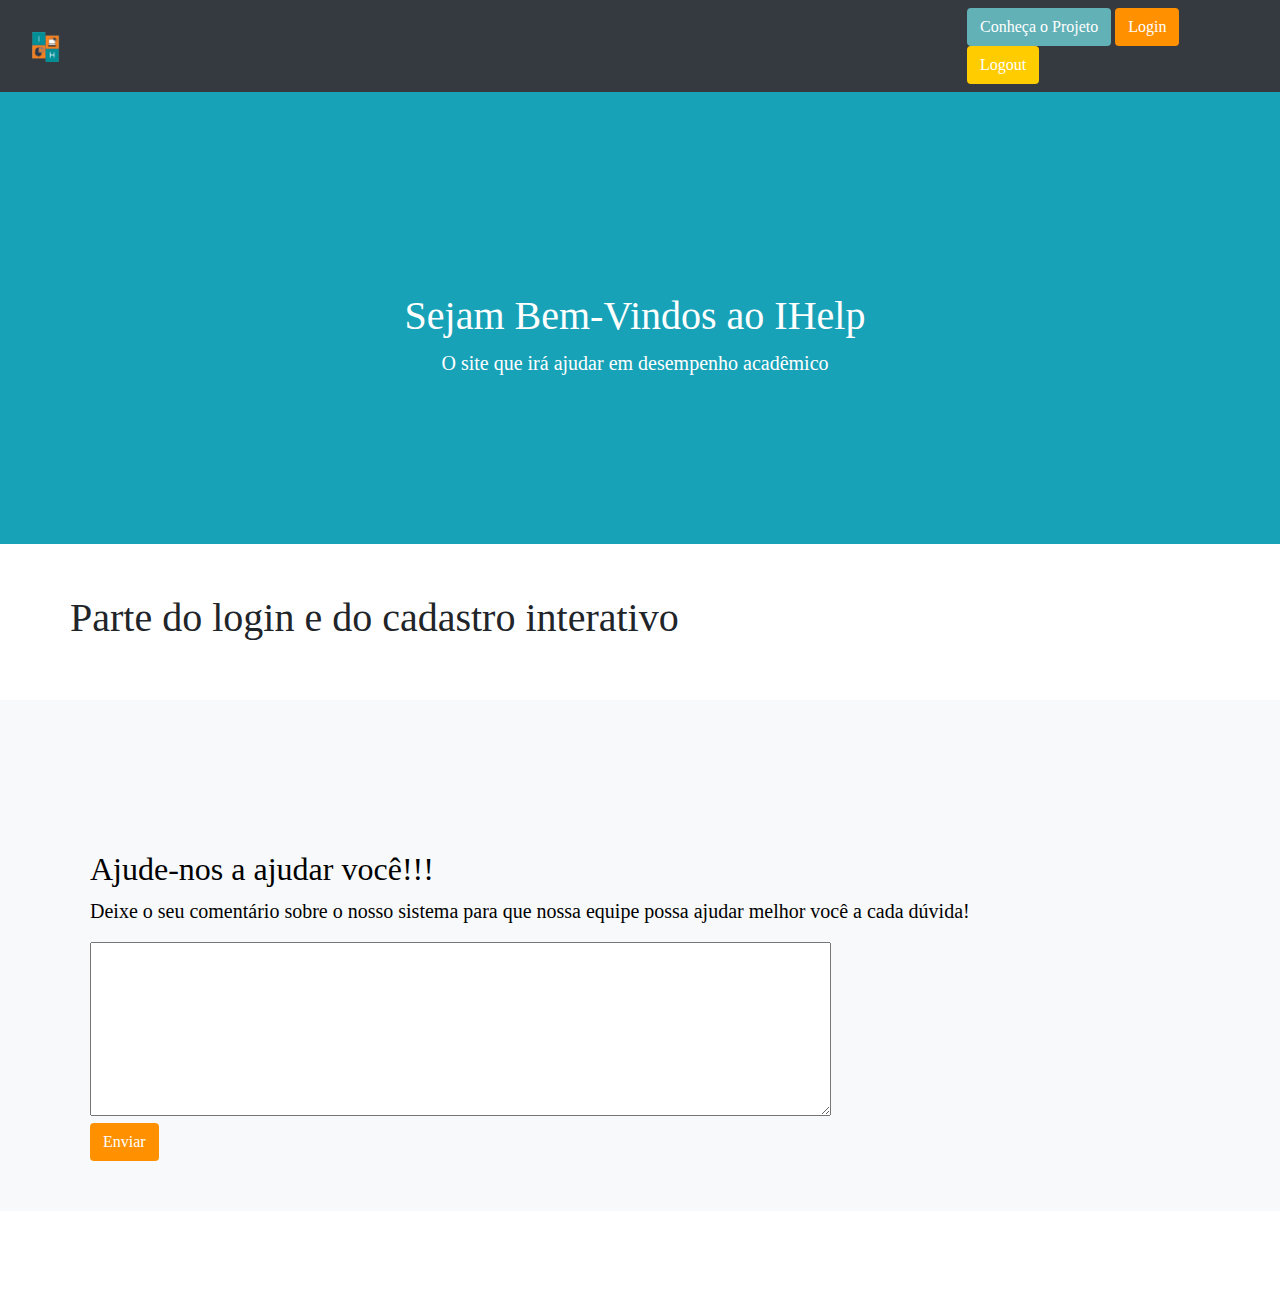
<file: index.html>
<!DOCTYPE html>
<html>
<head>
	<meta charset="utf-8">

	<link rel="icon" type="imagem/png" href="icone.png">

	<title>IHelp</title>

	<link rel="stylesheet" href="https://stackpath.bootstrapcdn.com/bootstrap/4.3.1/css/bootstrap.min.css" integrity="sha384-ggOyR0iXCbMQv3Xipma34MD+dH/1fQ784/j6cY/iJTQUOhcWr7x9JvoRxT2MZw1T" crossorigin="anonymous">

	<meta name="viewport" content="width=device-width, initial-scale=1, shrink-to-fit=no">

	<link rel="stylesheet" type="text/css" href="stylenavbar.css">

	<link rel="stylesheet" type="text/css" href="styleindex.css">
</head>
<body>
	<nav class="navbar bg-dark">
		<nav class="col-3 col-md-3">
			<a class="navbar-brand" href="index.html">
				<img src="logooficial.png" width="30" height="30" class="img-fluid text-white" alt="logooficial">
			</a>
		</nav>

		<nav class="col-9 col-md-3">
			<a href="conhecaoprojeto.html"><button type="button" class="btn">Conheça o Projeto</button></a>
			<a href="entrar.html"><button type="button" class="login btn">Login</button></a>
			<a href="index.html"><button type="button" class="logout btn">Logout</button></a>
		</nav>
	</nav>

	<header class="bg-info text-white">
    	<div class="container text-center">
     		<h1>Sejam Bem-Vindos ao IHelp</h1>
      		<p class="lead">O site que irá ajudar em desempenho acadêmico</p>
    	</div>
  	</header>

    <div class="container">
      <div class="row">
        <div class="col-12 ">
          <h1>Parte do login e do cadastro interativo </h1>
        </div>
      </div>
    </div>

  	<nav class="comentario bg-light">
  	<div class="container espacamento row">
  		<div class="col-12">
  			<h2>Ajude-nos a ajudar você!!!</h2>
  		</div>
  		<div class="col-12">
  			<p class="lead">Deixe o seu comentário sobre o nosso sistema para que nossa equipe possa ajudar melhor você a cada dúvida!</p>
  			<form class="text">
  				<textarea class="estilotextarea" cols="80" rows="7"> </textarea>
  				<button type="button" class="btn enviar" name="Enviar">Enviar</button>
  			</form>
  		</div>
  	</div>
  	</nav>
  	<nav class="">
  		
  	</nav>
    <div class="container">
 	    <div class="row">
        <!-- <div class="col-lg-8 mx-auto">
          <h2>Desenvolvedores</h2>
          <div class="container-fluid">
          	<div class="row">
          		<div class="col-lg-3 col-md-3 col-sm-3"> 
          			<img  class="img-fluid" src="imgs/coodenador.jpg"/> 
          			<h5 class="fotos">Eberton Marinho</h5>
          			<h6 class="fotos">Coodenador</h6>
          		</div>
          		<div class="col-lg-3 col-md-3 col-sm-3"> 
          			<img  class="img-fluid" src="imgs/pesquisador1.jpeg" /> 
          			<h5 class="fotos">Douglas Nunes</h5>
          			<h6 class="fotos">Pesquisador</h6>
          		</div>
				<div class="col-lg-3 col-md-3 col-sm-3"> 
					<img class="img-fluid" src="imgs/pesquisador2.jpg" /> 
					<h5 class="fotos">Matheus Lima</h5>
          			<h6 class="fotos">Pesquisador</h6>
				</div>
				<div class="col-lg-3 col-md-3 col-sm-3"> 
					<img  class="img-fluid" src="imgs/pesquisador3.jpeg" /> 
					<h5 class="fotos">Rílyan Mª Henrique</h5>
          			<h6 class="fotos">Pesquisadora</h6>
				</div>
				<div class="col-lg-3 col-md-3 col-sm-3"> <img width=500 height=500 class="img-fluid" src="imgs/pesquisador4.jpeg" /> 
					<h5 class="fotos">Michelle Valdivino</h5>
          			<h6 class="fotos">Pesquisadora</h6>
				</div>
          	</div>
          </div>
        </div>
      </div>
    </div> -->


    <script src="https://code.jquery.com/jquery-3.3.1.slim.min.js" integrity="sha384-q8i/X+965DzO0rT7abK41JStQIAqVgRVzpbzo5smXKp4YfRvH+8abtTE1Pi6jizo" crossorigin="anonymous"></script>
	<script src="https://cdnjs.cloudflare.com/ajax/libs/popper.js/1.14.7/umd/popper.min.js" integrity="sha384-UO2eT0CpHqdSJQ6hJty5KVphtPhzWj9WO1clHTMGa3JDZwrnQq4sF86dIHNDz0W1" crossorigin="anonymous"></script>
	<script src="https://stackpath.bootstrapcdn.com/bootstrap/4.3.1/js/bootstrap.min.js" integrity="sha384-JjSmVgyd0p3pXB1rRibZUAYoIIy6OrQ6VrjIEaFf/nJGzIxFDsf4x0xIM+B07jRM" crossorigin="anonymous"></script>
</body>
</html>
</file>
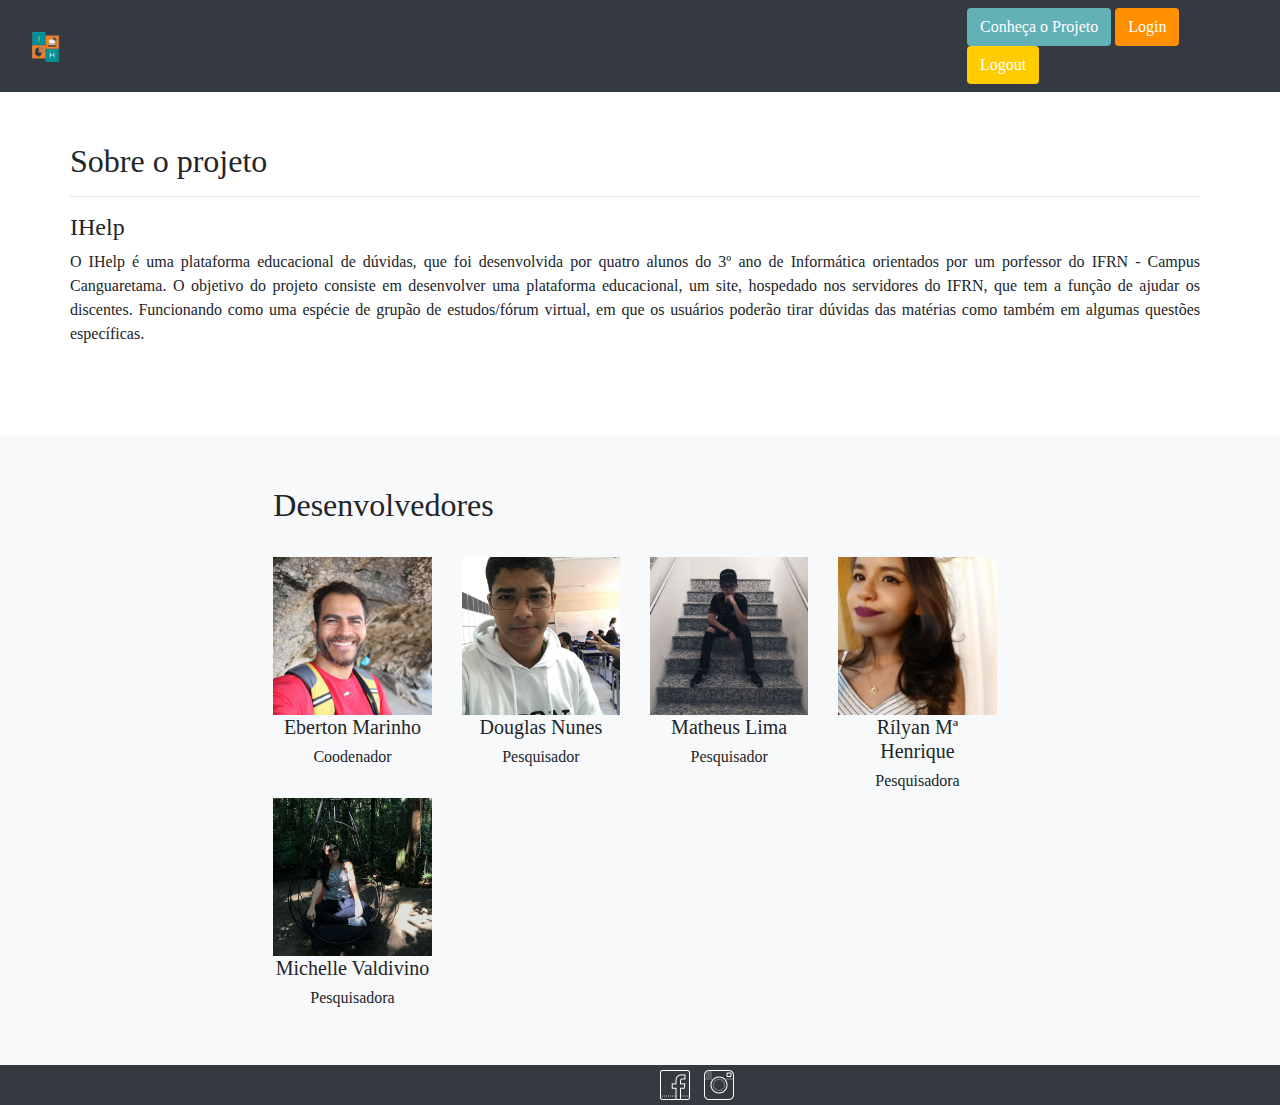
<file: conhecaoprojeto.html>
<!DOCTYPE html>
<html>
<head>
	<meta charset="utf-8">

	<link rel="icon" type="imagem/png" href="icone.png">

	<title>IHelp</title>

	<link rel="stylesheet" href="https://stackpath.bootstrapcdn.com/bootstrap/4.3.1/css/bootstrap.min.css" integrity="sha384-ggOyR0iXCbMQv3Xipma34MD+dH/1fQ784/j6cY/iJTQUOhcWr7x9JvoRxT2MZw1T" crossorigin="anonymous">

	<meta name="viewport" content="width=device-width, initial-scale=1, shrink-to-fit=no">

	<link rel="stylesheet" type="text/css" href="styleindex.css">

	<link rel="stylesheet" type="text/css" href="styleconhecaoprojeto.css">
</head>
<body>
	<nav class="navbar navbar bg-dark">
		<nav class="col-3 col-md-3">
			<a class="navbar-brand" href="index.html">
				<img src="logooficial.png" width="30" height="30" alt="logooficial">
			</a>
		</nav>

		<nav class="col-9 col-md-3">
			<a href="conhecaoprojeto.html"><button type="button" class="btn">Conheça o Projeto</button></a>
			<a href="entrar.html"><button type="button" class="login btn">Login</button></a>
			<a href="index.html"><button type="button" class="logout btn">Logout</button></a>
		</nav>
	</nav>
	    <div class="container">
	      <div class="row">
	        <div class="col-12 col-md-12">
	          <h2>Sobre o projeto</h2><hr>
	          <h4>IHelp</h4>
	          <p class="p">O IHelp é uma plataforma educacional de dúvidas, que foi desenvolvida por quatro alunos do 3º ano de Informática orientados por um porfessor do IFRN - Campus Canguaretama. O objetivo do projeto consiste em desenvolver uma plataforma educacional, um site, hospedado nos servidores do IFRN, que tem a função de ajudar os discentes. Funcionando como uma espécie de grupão de estudos/fórum virtual, em que os usuários poderão tirar dúvidas das matérias como também em algumas questões específicas.</p>
	        </div>
	      </div>
	    </div>
	</br>
	<nav class="bg-light">
		<div class="container">
	        <div class="col-lg-8 mx-auto">
	          	<h2>Desenvolvedores</h2>
	          </br>
	          		<div class="row">
	          			<div class="col-lg-3 col-md-3 col-sm-3"> 
	          				<img  class="img-fluid" src="imgs/coodenador.jpg"/> 
	          				<h5 class="fotos">Eberton Marinho</h5>
	          				<h6 class="fotos">Coodenador</h6>
	          			</div>
	          			<div class="col-lg-3 col-md-3 col-sm-3"> 
	          				<img  class="img-fluid" src="imgs/pesquisador1.jpeg" /> 
	          				<h5 class="fotos">Douglas Nunes</h5>
		          			<h6 class="fotos">Pesquisador</h6>
	          			</div>
						<div class="col-lg-3 col-md-3 col-sm-3"> 
							<img class="img-fluid" src="imgs/pesquisador2.jpg" /> 
							<h5 class="fotos">Matheus Lima</h5>
	          				<h6 class="fotos">Pesquisador</h6>
						</div>
						<div class="col-lg-3 col-md-3 col-sm-3"> 
							<img  class="img-fluid" src="imgs/pesquisador3.jpeg" /> 
							<h5 class="fotos">Rílyan Mª Henrique</h5>
	          				<h6 class="fotos">Pesquisadora</h6>
						</div>
						<div class="col-lg-3 col-md-3 col-sm-3"> <img width=500 height=500 class="img-fluid" src="imgs/pesquisador4.jpeg" /> 
							<h5 class="fotos">Michelle Valdivino</h5>
	          				<h6 class="fotos">Pesquisadora</h6>
						</div>
	          		</div>
	        	</div>
	        </div>
	    </div>
    </nav>
       <div class="bg-dark">
      <div class="offset-6 col-2">
        <a href="#"><img src="facebook.png" class="img-fluid" width="40px"></a>
        <a href="#"><img src="instagram.png" class="img-fluid" width="40px"></a>
      </div>
	<script src="https://code.jquery.com/jquery-3.3.1.slim.min.js" integrity="sha384-q8i/X+965DzO0rT7abK41JStQIAqVgRVzpbzo5smXKp4YfRvH+8abtTE1Pi6jizo" crossorigin="anonymous"></script>
	<script src="https://cdnjs.cloudflare.com/ajax/libs/popper.js/1.14.7/umd/popper.min.js" integrity="sha384-UO2eT0CpHqdSJQ6hJty5KVphtPhzWj9WO1clHTMGa3JDZwrnQq4sF86dIHNDz0W1" crossorigin="anonymous"></script>
	<script src="https://stackpath.bootstrapcdn.com/bootstrap/4.3.1/js/bootstrap.min.js" integrity="sha384-JjSmVgyd0p3pXB1rRibZUAYoIIy6OrQ6VrjIEaFf/nJGzIxFDsf4x0xIM+B07jRM" crossorigin="anonymous"></script>
</body>
</html>
</file>
<file: stylenavbar.css>
body{
	font-family: 'Baloo', cursive;
}
.btn{
	background-color: #61b1b6;
	color: white;
}
.login{
	background-color: #ff9100;
	color: white;
}
.logout{
	background-color: #ffcc00;
	color: white;
}
header {
  padding: 150px 0px 100px;
}
.comentario{
	padding-top: 100px;
	color: black;
}
.text{
	width:100px;
}
.espacamento{
	padding: 50px 0px 0px 80px;
	padding-top:10px;
}
.estilotextarea{
	background-border:#ff9100;
}
.enviar{
	background-color: #ff9100;
}
</file>
<file: styleindex.css>
body{
	font-family: 'Baloo', cursive;
}
.btn{
	background-color: #61b1b6;
	color: white;
}
.login{
	background-color: #ff9100;
	color: white;
	padding: 
}
.logout{
	background-color: #ffcc00;
	color: white;
}
header {
  padding: 150px 0px 100px;
}
.container{
	padding:50px 10px 50px 0px; 
}
.comentario{
	padding-top: 100px;
	color: black;
}
.text{
	width:100px;
}
.espacamento{
	padding: 50px 10px 50px 90px;
}
.estilotextarea{
	
}
.enviar{
	background-color: #ff9100;
}
</file>
<file: styleconhecaoprojeto.css>
.p{
	text-align: justify;
}
.fotos{
	text-align: center;
}
</file>
